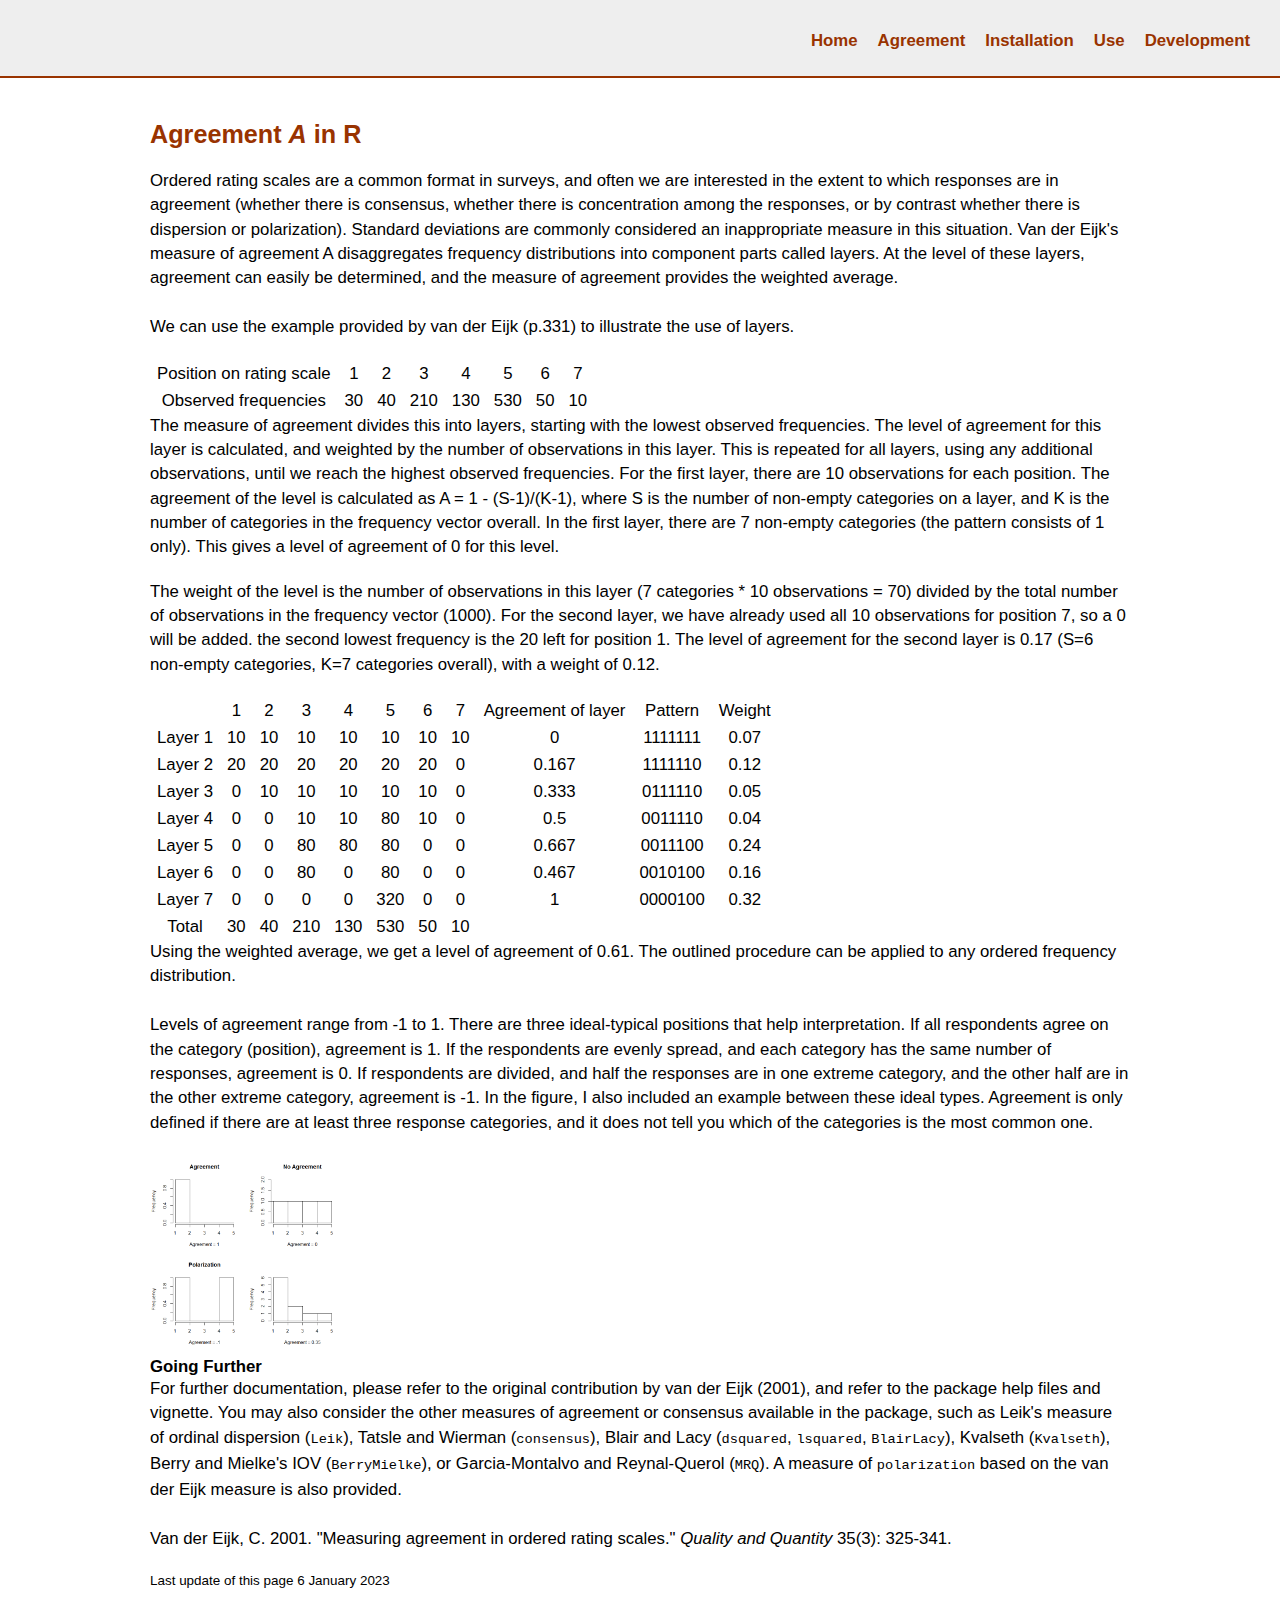
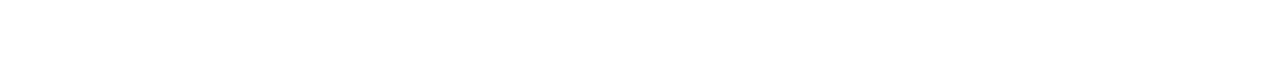
<file: www/agreement.html>
<!doctype html>
<html>
<head>
  <meta charset="utf-8">
  <title>Agreement, Consensus, Dispersion, and Polarization in R</title>
  <meta name="viewport" content="width=device-width; initial-scale=1; maximum-scale=1">
  <link rel="stylesheet" href="responsive.css" type="text/css" />
</head>

<body>
  <header>
    <nav>
      <a href="#" id="menu-icon"></a>
      <ul>
        <li><a href="index.html">Home</a></li>
        <li><a href="agreement.html" class="current">Agreement</a></li>
        <li><a href="installation.html">Installation</a></li>
        <li><a href="use.html">Use</a></li>
        <li><a href="https://r-forge.r-project.org/projects/agrmt/">Development</a></li>
      </ul>
    </nav>
  </header>
<section>
<h1>Agreement <i>A</i> in R</h1>
<p>Ordered rating scales are a common format in surveys, and often we are interested in the extent to which responses are in agreement (whether there is consensus, whether there is concentration among the responses, or by contrast whether there is dispersion or polarization). Standard deviations are commonly considered an inappropriate measure in this situation. Van der Eijk's measure of agreement A disaggregates frequency distributions into component parts called layers. At the level of these layers, agreement can easily be determined, and the measure of agreement provides the weighted average.<br><br>
We can use the example provided by van der Eijk (p.331) to illustrate the use of layers.</p>
<table class="p"><tr><th>Position on rating scale</th><th>1</th><th>2</th><th>3</th><th>4</th><th>5</th><th>6</th><th>7</th></tr>
<tr><th>Observed frequencies</th><th>30</th><th>40</th><th>210</th><th>130</th><th>530</th><th>50</th><th>10</th></tr>
</table>
<p>The measure of agreement divides this into layers, starting with the lowest observed frequencies. The level of agreement for this layer is calculated, and weighted by the number of observations in this layer. This is repeated for all layers, using any additional observations, until we reach the highest observed frequencies. For the first layer, there are 10 observations for each position. The agreement of the level is calculated as A = 1 - (S-1)/(K-1), where S is the number of non-empty categories on a layer, and K is the number of categories in the frequency vector overall. In the first layer, there are 7 non-empty categories (the pattern consists of 1 only). This gives a level of agreement of 0 for this level. </p>
<p>The weight of the level is the number of observations in this layer (7 categories * 10 observations = 70) divided by the total number of observations in the frequency vector (1000). For the second layer, we have already used all 10 observations for position 7, so a 0 will be added. the second lowest frequency is the 20 left for position 1. The level of agreement for the second layer is 0.17 (S=6 non-empty categories, K=7 categories overall), with a weight of 0.12.</p>
<table class="p"><tr><th></th><th>1</th><th>2</th><th>3</th><th>4</th><th>5</th><th>6</th><th>7</th><th>Agreement of layer</th><th>Pattern</th><th>Weight</th></tr>
<tr><th>Layer 1</th><th>10</th><th>10</th><th>10</th><th>10</th><th>10</th><th>10</th><th>10</th><th>0</th><th>1111111</th><th>0.07</th></tr>
<tr><th>Layer 2</th><th>20</th><th>20</th><th>20</th><th>20</th><th>20</th><th>20</th><th>0</th><th>0.167</th><th>1111110</th><th>0.12</th></tr>
<tr><th>Layer 3</th><th>0</th><th>10</th><th>10</th><th>10</th><th>10</th><th>10</th><th>0</th><th>0.333</th><th>0111110</th><th>0.05</th></tr>
<tr><th>Layer 4</th><th>0</th><th>0</th><th>10</th><th>10</th><th>80</th><th>10</th><th>0</th><th>0.5</th><th>0011110</th><th>0.04</th></tr>
<tr><th>Layer 5</th><th>0</th><th>0</th><th>80</th><th>80</th><th>80</th><th>0</th><th>0</th><th>0.667</th><th>0011100</th><th>0.24</th></tr>
<tr><th>Layer 6</th><th>0</th><th>0</th><th>80</th><th>0</th><th>80</th><th>0</th><th>0</th><th>0.467</th><th>0010100</th><th>0.16</th></tr>
<tr><th>Layer 7</th><th>0</th><th>0</th><th>0</th><th>0</th><th>320</th><th>0</th><th>0</th><th>1</th><th>0000100</th><th>0.32</th></tr>
<tr><th>Total</th><th>30</th><th>40</th><th>210</th><th>130</th><th>530</th><th>50</th><th>10</th><th></th><th></th><th></th></tr>
</table>
<p>Using the weighted average, we get a level of agreement of 0.61. The outlined procedure can be applied to any ordered frequency distribution.<br><br>
Levels of agreement range from -1 to 1. There are three ideal-typical positions that help interpretation. If all respondents agree on the category (position), agreement is 1. If the respondents are evenly spread, and each category has the same number of responses, agreement is 0. If respondents are divided, and half the responses are in one extreme category, and the other half are in the other extreme category, agreement is -1. In the figure, I also included an example between these ideal types. Agreement is only defined if there are at least three response categories, and it does not tell you which of the categories is the most common one.</p>
<img src="agreement-plot.png">
<h2 class="top">Going Further</h2>
<p>For further documentation, please refer to the original contribution by van der Eijk (2001), and refer to the package help files and vignette. You may also consider the other measures of agreement or consensus available in the package, such as Leik's measure of ordinal dispersion (<kbd>Leik</kbd>), Tatsle and Wierman (<kbd>consensus</kbd>), Blair and Lacy (<kbd>dsquared</kbd>, <kbd>lsquared</kbd>, <kbd>BlairLacy</kbd>), Kvalseth (<kbd>Kvalseth</kbd>), Berry and Mielke's IOV (<kbd>BerryMielke</kbd>), or Garcia-Montalvo and Reynal-Querol (<kbd>MRQ</kbd>). A measure of <kbd>polarization</kbd> based on the van der Eijk measure is also provided.<br><br>
Van der Eijk, C. 2001. &quot;Measuring agreement in ordered rating scales.&quot; <i>Quality and Quantity</i> 35(3): 325-341.</p>
<p class="small">Last update of this page 6 January 2023</p>
</section>
</body></html>
</file>
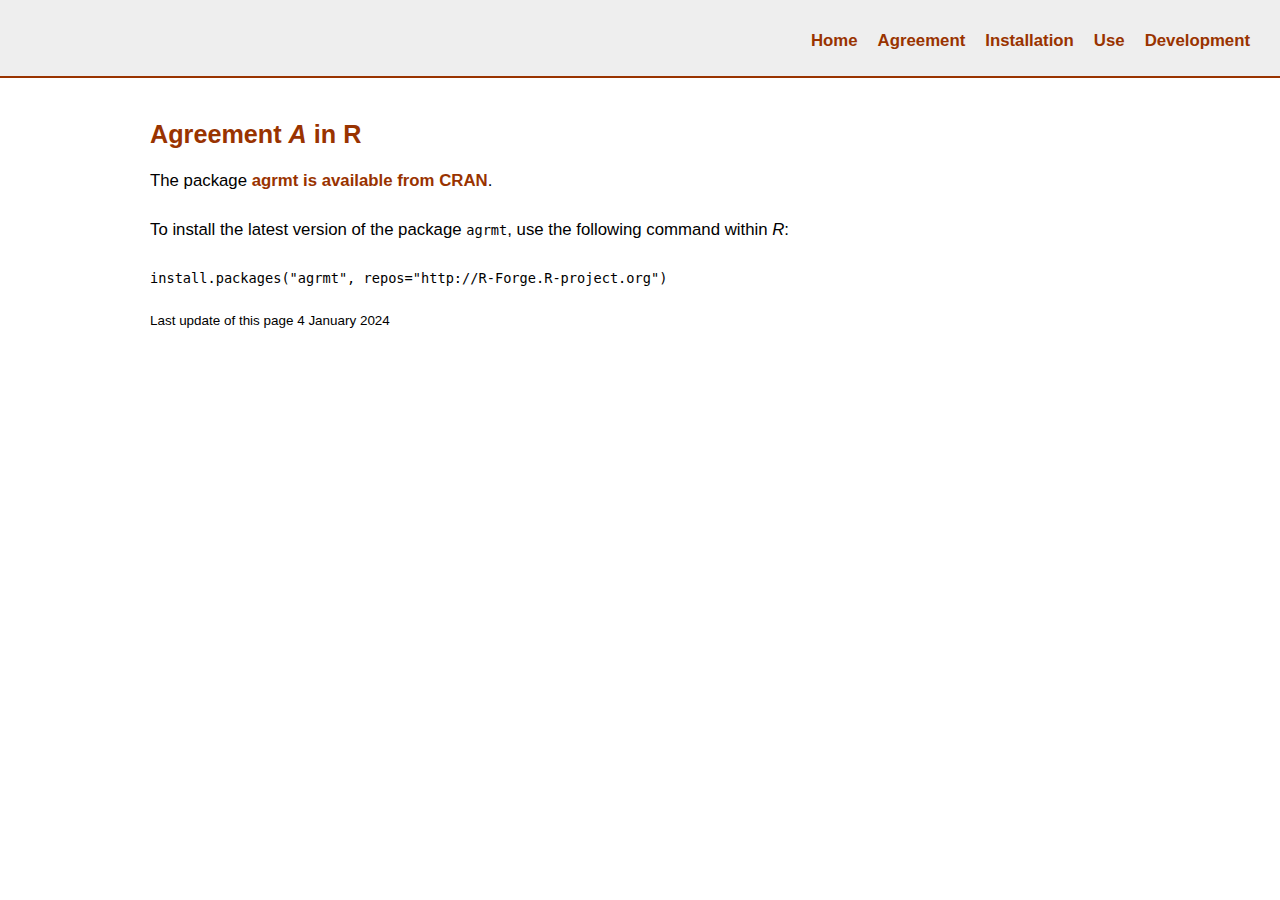
<file: www/installation.html>
<!doctype html>
<html>
<head>
  <meta charset="utf-8">
  <title>Agreement, Consensus, Dispersion, and Polarization in R</title>
  <meta name="viewport" content="width=device-width; initial-scale=1; maximum-scale=1">
  <link rel="stylesheet" href="responsive.css" type="text/css" />
</head>

<body>
  <header>
    <nav>
      <a href="#" id="menu-icon"></a>
      <ul>
        <li><a href="index.html" class="current">Home</a></li>
        <li><a href="agreement.html">Agreement</a></li>
        <li><a href="installation.html">Installation</a></li>
        <li><a href="use.html">Use</a></li>
        <li><a href="https://r-forge.r-project.org/projects/agrmt/">Development</a></li>
      </ul>
    </nav>
  </header>
<section>
<h1>Agreement <i>A</i> in R</h1>
<p>The package <a href="http://cran.at.r-project.org/web/packages/agrmt/index.html">agrmt is available from CRAN</a>.<br><br>
To install the latest version of the package <kbd>agrmt</kbd>, use the following command within <i>R</i>:<br><br>
<kbd>install.packages("agrmt", repos="http://R-Forge.R-project.org")</kbd>
<p class="small">Last update of this page 4 January 2024</p>
</section>
</body></html>
</file>
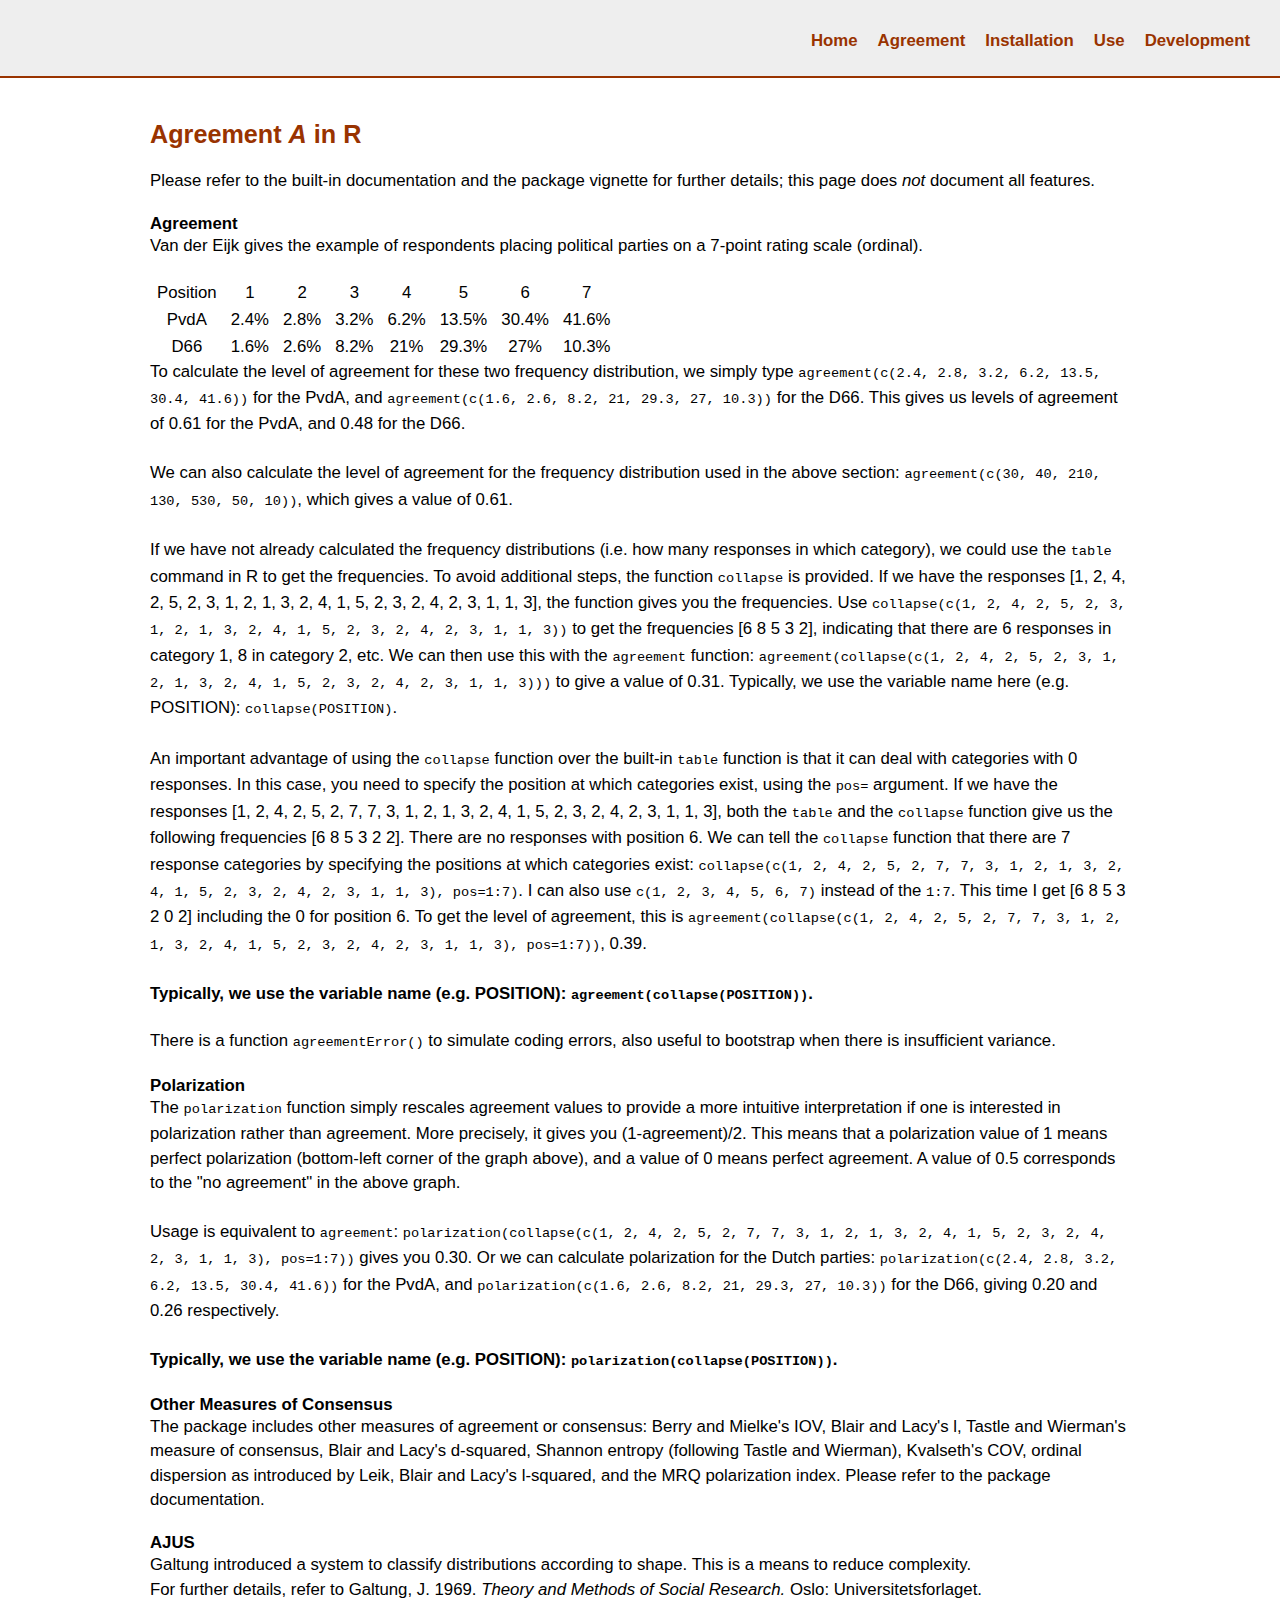
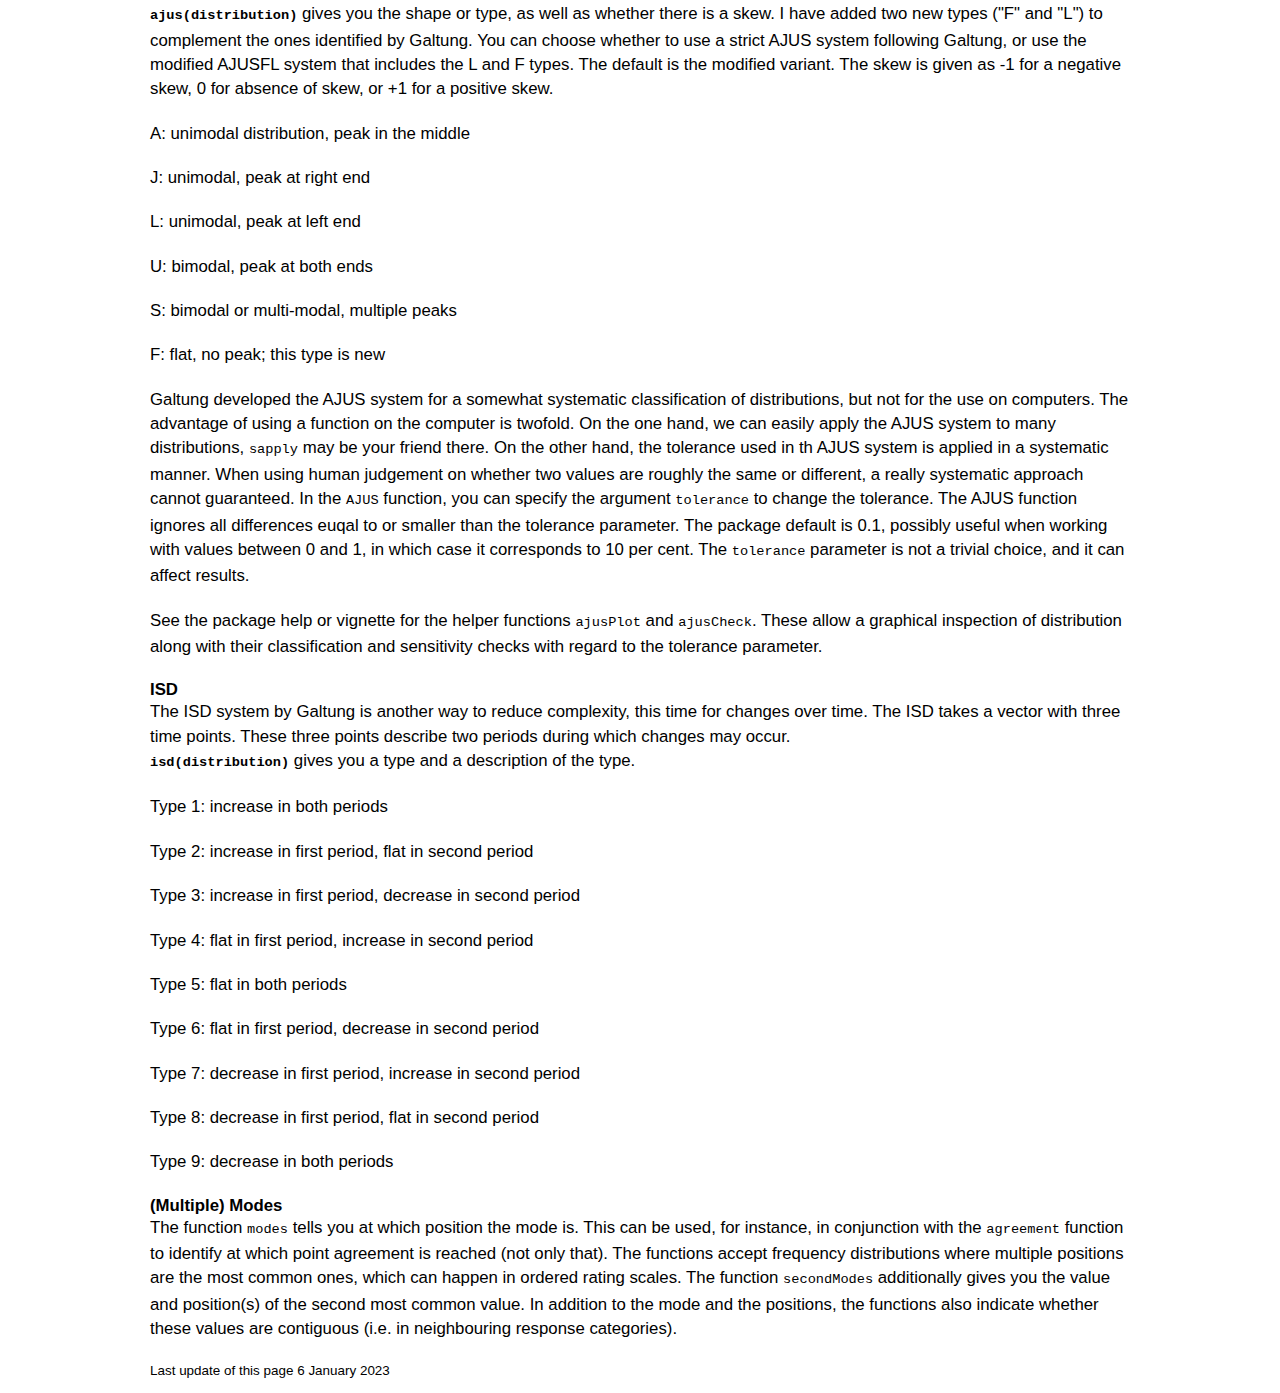
<file: www/use.html>
<!doctype html>
<html>
<head>
  <meta charset="utf-8">
  <title>Agreement, Consensus, Dispersion, and Polarization in R</title>
  <meta name="viewport" content="width=device-width; initial-scale=1; maximum-scale=1">
  <link rel="stylesheet" href="responsive.css" type="text/css" />
</head>

<body>
  <header>
    <nav>
      <a href="#" id="menu-icon"></a>
      <ul>
        <li><a href="index.html" class="current">Home</a></li>
        <li><a href="agreement.html">Agreement</a></li>
        <li><a href="installation.html">Installation</a></li>
        <li><a href="use.html">Use</a></li>
        <li><a href="https://r-forge.r-project.org/projects/agrmt/">Development</a></li>
      </ul>
    </nav>
  </header>
<section>
<h1>Agreement <i>A</i> in R</h1>
<p>Please refer to the built-in documentation and the package vignette for further details; this page does <i>not</i> document all features.</p>
<h2 class="top">Agreement</h2>
<p>Van der Eijk gives the example of respondents placing political parties on a 7-point rating scale (ordinal).</p>
<table><tr><th>Position</th><th>1</th><th>2</th><th>3</th><th>4</th><th>5</th><th>6</th><th>7</th></tr>
<tr><th>PvdA</th><th>2.4%</th><th>2.8%</th><th>3.2%</th><th>6.2%</th><th>13.5%</th><th>30.4%</th><th>41.6%</th></tr>
<tr><th>D66</th><th>1.6%</th><th>2.6%</th><th>8.2%</th><th>21%</th><th>29.3%</th><th>27%</th><th>10.3%</th></tr>
</table>
<p>To calculate the level of agreement for these two frequency distribution, we simply type <kbd>agreement(c(2.4, 2.8, 3.2, 6.2, 13.5, 30.4, 41.6))</kbd> for the PvdA, and <kbd>agreement(c(1.6, 2.6, 8.2, 21, 29.3, 27, 10.3))</kbd> for the D66. This gives us levels of agreement of 0.61 for the PvdA, and 0.48 for the D66.<br><br>
We can also calculate the level of agreement for the frequency distribution used in the above section: <kbd>agreement(c(30, 40, 210, 130, 530, 50, 10))</kbd>, which gives a value of 0.61.<br><br>
If we have not already calculated the frequency distributions (i.e. how many responses in which category), we could use the <kbd>table</kbd> command in R to get the frequencies. To avoid additional steps, the function <kbd>collapse</kbd> is provided. If we have the responses [1, 2, 4, 2, 5, 2, 3, 1, 2, 1, 3, 2, 4, 1, 5, 2, 3, 2, 4, 2, 3, 1, 1, 3], the function gives you the frequencies. Use <kbd>collapse(c(1, 2, 4, 2, 5, 2, 3, 1, 2, 1, 3, 2, 4, 1, 5, 2, 3, 2, 4, 2, 3, 1, 1, 3))</kbd> to get the frequencies [6 8 5 3 2], indicating that there are 6 responses in category 1, 8 in category 2, etc. We can then use this with the <kbd>agreement</kbd> function: <kbd>agreement(collapse(c(1, 2, 4, 2, 5, 2, 3, 1, 2, 1, 3, 2, 4, 1, 5, 2, 3, 2, 4, 2, 3, 1, 1, 3)))</kbd> to give a value of 0.31. Typically, we use the variable name here (e.g. POSITION): <kbd>collapse(POSITION)</kbd>.<br><br>
An important advantage of using the <kbd>collapse</kbd> function over the built-in <kbd>table</kbd> function is that it can deal with categories with 0 responses. In this case, you need to specify the position at which categories exist, using the <kbd>pos=</kbd> argument. If we have the responses [1, 2, 4, 2, 5, 2, 7, 7, 3, 1, 2, 1, 3, 2, 4, 1, 5, 2, 3, 2, 4, 2, 3, 1, 1, 3], both the <kbd>table</kbd> and the <kbd>collapse</kbd> function give us the following frequencies [6 8 5 3 2 2]. There are no responses with position 6. We can tell the <kbd>collapse</kbd> function that there are 7 response categories by specifying the positions at which categories exist: <kbd>collapse(c(1, 2, 4, 2, 5, 2, 7, 7, 3, 1, 2, 1, 3, 2, 4, 1, 5, 2, 3, 2, 4, 2, 3, 1, 1, 3), pos=1:7)</kbd>. I can also use <kbd>c(1, 2, 3, 4, 5, 6, 7)</kbd> instead of the <kbd>1:7</kbd>. This time I get [6 8 5 3 2 0 2] including the 0 for position 6. To get the level of agreement, this is <kbd>agreement(collapse(c(1, 2, 4, 2, 5, 2, 7, 7, 3, 1, 2, 1, 3, 2, 4, 1, 5, 2, 3, 2, 4, 2, 3, 1, 1, 3), pos=1:7))</kbd>, 0.39.<br><br>
<b>Typically, we use the variable name (e.g. POSITION): <kbd>agreement(collapse(POSITION))</kbd>.</b></p>

<p>There is a function <kbd>agreementError()</kbd> to simulate coding errors, also useful to bootstrap when there is insufficient variance.</p>

<h2 class="top">Polarization</h2>
<p>The <kbd>polarization</kbd> function simply rescales agreement values to provide a more intuitive interpretation if one is interested in polarization rather than agreement. More precisely, it gives you (1-agreement)/2. This means that a polarization value of 1 means perfect polarization (bottom-left corner of the graph above), and a value of 0 means perfect agreement. A value of 0.5 corresponds to the &quot;no agreement&quot; in the above graph.<br><br>
Usage is equivalent to <kbd>agreement</kbd>: <kbd>polarization(collapse(c(1, 2, 4, 2, 5, 2, 7, 7, 3, 1, 2, 1, 3, 2, 4, 1, 5, 2, 3, 2, 4, 2, 3, 1, 1, 3), pos=1:7))</kbd> gives you 0.30. Or we can calculate polarization for the Dutch parties: <kbd>polarization(c(2.4, 2.8, 3.2, 6.2, 13.5, 30.4, 41.6))</kbd> for the PvdA, and <kbd>polarization(c(1.6, 2.6, 8.2, 21, 29.3, 27, 10.3))</kbd> for the D66, giving 0.20 and 0.26 respectively.<br><br>
<b>Typically, we use the variable name (e.g. POSITION): <kbd>polarization(collapse(POSITION))</kbd>.</b></p>

<h2 class="top">Other Measures of Consensus</h2>
<p>The package includes other measures of agreement or consensus: Berry and Mielke's IOV, Blair and Lacy's l,  Tastle and Wierman's measure of consensus, Blair and Lacy's d-squared, Shannon entropy (following Tastle and Wierman), Kvalseth's COV, ordinal dispersion as introduced by Leik, Blair and Lacy's l-squared, and the MRQ polarization index. Please refer to the package documentation.</p>

<h2 class="top">AJUS</h2>
<p>Galtung introduced a system to classify distributions according to shape. This is a means to reduce complexity.<br>For further details, refer to Galtung, J. 1969. <i>Theory and Methods of Social Research.</i> Oslo: Universitetsforlaget.<br>
<b><kbd>ajus(distribution)</kbd></b> gives you the shape or type, as well as whether there is a skew. I have added two new types (&quot;F&quot; and &quot;L&quot;) to complement the ones identified by Galtung. You can choose whether to use a strict AJUS system following Galtung, or use the modified AJUSFL system that includes the L and F types. The default is the modified variant. The skew is given as -1 for a negative skew, 0 for absence of skew, or +1 for a positive skew.</p>

<p>A: unimodal distribution, peak in the middle</p>
<p>J: unimodal, peak at right end</p>
<p>L: unimodal, peak at left end</p>
<p>U: bimodal, peak at both ends</p>
<p>S: bimodal or multi-modal, multiple peaks</p>
<p>F: flat, no peak; this type is new</p>

<p>Galtung developed the AJUS system for a somewhat systematic classification of distributions, but not for the use on computers. The advantage of using a function on the computer is twofold. On the one hand, we can easily apply the AJUS system to many distributions, <kbd>sapply</kbd> may be your friend there. On the other hand, the tolerance used in th AJUS system is applied in a systematic manner. When using human judgement on whether two values are roughly the same or different, a really systematic approach cannot guaranteed. In the <kbd>AJUS</kbd> function, you can specify the argument <kbd>tolerance</kbd> to change the tolerance. The AJUS function ignores all differences euqal to or smaller than the tolerance parameter. The package default is 0.1, possibly useful when working with values between 0 and 1, in which case it corresponds to 10 per cent. The <kbd>tolerance</kbd> parameter is not a trivial choice, and it can affect results.</p>
<p>See the package help or vignette for the helper functions <kbd>ajusPlot</kbd> and <kbd>ajusCheck</kbd>. These allow a graphical inspection of distribution along with their classification and sensitivity checks with regard to the tolerance parameter.</p>

<h2 class="top">ISD</h2>
<p>The ISD system by Galtung is another way to reduce complexity, this time for changes over time. The ISD takes a vector with three time points. These three points describe two periods during which changes may occur.<br><b><kbd>isd(distribution)</kbd></b> gives you a type and a description of the type.</p>

<p>Type 1: increase in both periods</p>
<p>Type 2: increase in first period, flat in second period</p>
<p>Type 3: increase in first period, decrease in second period</p>
<p>Type 4: flat in first period, increase in second period</p>
<p>Type 5: flat in both periods</p>
<p>Type 6: flat in first period, decrease in second period</p>
<p>Type 7: decrease in first period, increase in second period</p>
<p>Type 8: decrease in first period, flat in second period</p>
<p>Type 9: decrease in both periods</p>

<h2 class="top">(Multiple) Modes</h2>
<p>The function <kbd>modes</kbd> tells you at which position the mode is. This can be used, for instance, in conjunction with the <kbd>agreement</kbd> function to identify at which point agreement is reached (not only that). The functions accept frequency distributions where multiple positions are the most common ones, which can happen in ordered rating scales. The function <kbd>secondModes</kbd> additionally gives you the value and position(s) of the second most common value. In addition to the mode and the positions, the functions also indicate whether these values are contiguous (i.e. in neighbouring response categories).</p>
<p class="small">Last update of this page 6 January 2023</p>
</section>
</body></html>
</file>
<file: www/responsive.css>
/*RESET*/
html, body, div, span, applet, object, iframe, h1, h2, h3, h4, h5, h6, p, blockquote, pre, a, abbr, acronym, address, big, cite, code, del, dfn, em, font, img, ins, kbd, q, s, samp, small, strike, strong, sub, sup, tt, var, b, u, i, center, dl, dt, dd, ol, ul, li, fieldset, form, label, legend, table, caption, tbody, tfoot, thead, tr, th, td {margin:0; padding:0; border:0; outline:0; font-size:100%; vertical-align:baseline; background:transparent;} body {line-height: 1;}ol, ul{list-style:none;} blockquote, q{quotes:none;} blockquote:before, blockquote:after, q:before, q:after{content:'';content:none;} :focus{outline:0;} ins{text-decoration:none;} del{text-decoration:line-through;} table{border-collapse:collapse; border-spacing:0;}

/*MAIN*/
body {
  font-size: 1.05em;
  line-height: 1.25em;
  font-family: Helvetica Neue, Helvetica, Arial;
  background-color:white;
  color: #000;
}

a {
  color: #930;
  text-decoration: none;
  font-weight: bold;
}
a:link {color:#930;}
a:hover {background-color:#eee;}
a:visited {color:#930;}

img {
  width: 20%;
}

.full {width: 100%;}

header {
  background-color:#eee;
  width: 100%;
  height: 76px;
  position: fixed;
  top: 0;
  left: 0;
  border-bottom: 2px solid #930;
  z-index: 100;
}

nav {
  float: right;
  padding: 20px;
}

#menu-icon {
  display: hidden;
  width: 40px;
  height: 40px;
  background: #930 url(menu.png) center;
}

a:hover#menu-icon {
  background-color: #444;
  border-radius: 4px 4px 0 0;
}

ul{list-style: none;}

li {
  display: inline-block;
  float: left;
  padding: 10px
}

.current {
  color: #930;
}

section {
  margin: 80px auto 40px;
  max-width: 980px;
  position: relative;
  padding: 20px
}

h1 {
  font-size: 1.5em;
  color: #930;
  line-height: 1.15em;
  margin: 20px 0 ;
}

p {
  line-height: 1.45em;
  margin-bottom: 20px;
}

.small{font-size: 0.8em;}

.small-badge {width: 108px;}

table, th, td {
    padding: 3px 7px 2px 7px;
    font-weight: normal;
}

th {
    text-align: center;
    padding-top: 3px;
    padding-bottom: 3px;
    }

/*MEDIA QUERY*/
@media only screen and (max-width : 640px) {

  header {position: absolute;}

  #menu-icon {display:inline-block;}

  nav ul, nav:active ul {
    display: none;
    position: absolute;
    padding: 20px;
    background: #fff;
    border: 5px solid #444;
    right: 20px;
    top: 60px;
    width: 50%;
    border-radius: 4px 0 4px 4px;
  }

  nav li {
    text-align: center;
    width: 100%;
    padding: 10px 0;
    margin: 0;
  }

  nav:hover ul {display: block;}
</file>
